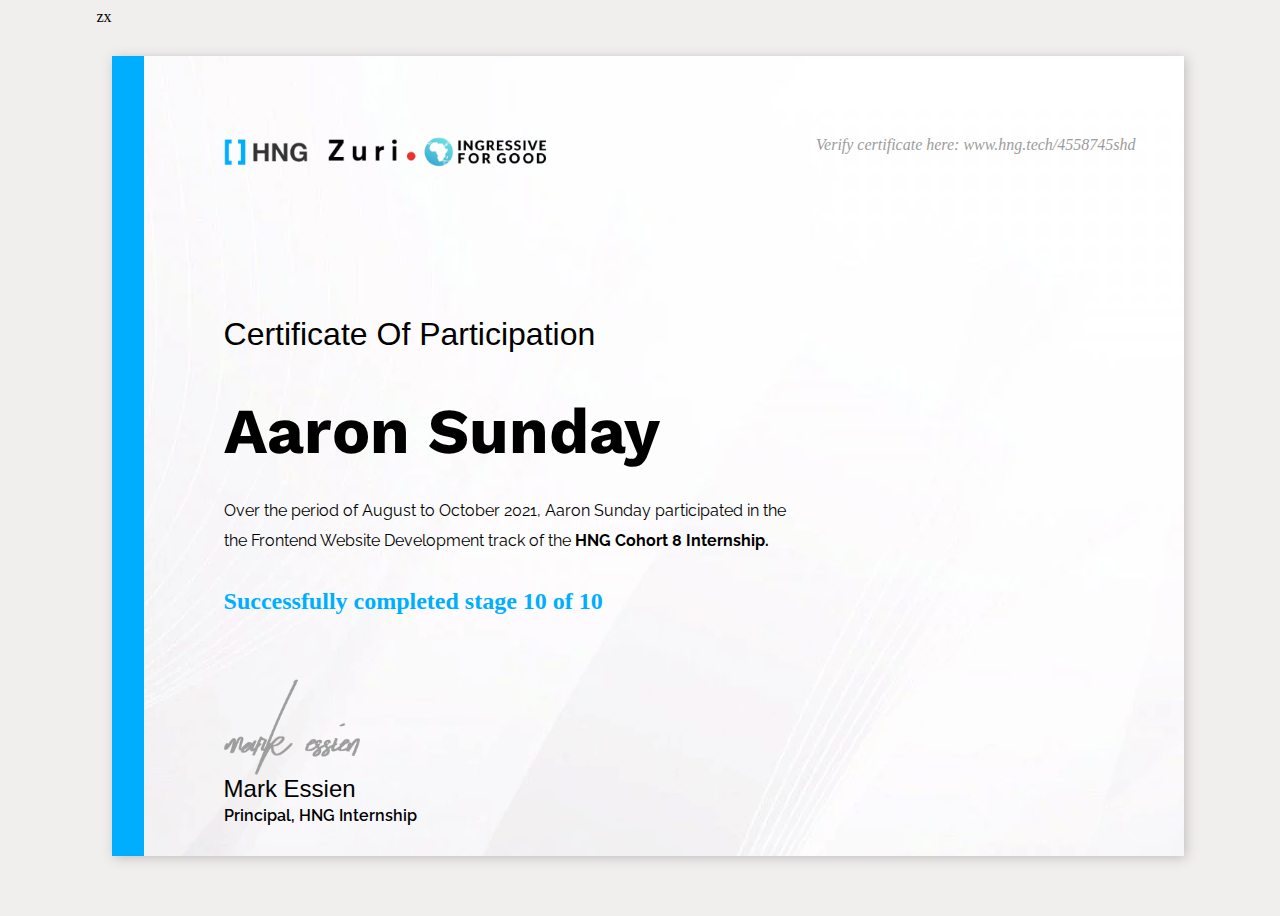
<file: index.html>
zx<!DOCTYPE html>
<head>
    <style>
        @import url('https://fonts.googleapis.com/css2?family=Raleway:wght@400&family=Work+Sans:ital,wght@0,400;1,300&display=swap');
        @import url('https://fonts.googleapis.com/css2?family=Work+Sans:ital,wght@0,400;1,300&display=swap');
</style>
<link href='styles.css' rel="stylesheet"/>
</head>
<body>
    <main>
            <div class="mainbody">
                <div class="solo-body">
                    <div class="headprops">
                        <div>
                        <img src="./hng.png"/>
                        <img src="./ingresive.png"/>
                        <img src="./image 18.png"/>
                        </div>
                        <a href="#"><i>Verify certificate here: www.hng.tech/4558745shd</i></a>
                       
                    </div>
                    <h3>Certificate of participation</h3>
                    <div class="mid-body">
                        <h1>Aaron Sunday</h2>
                            <p>Over the period of August to October 2021, Aaron Sunday participated in the <br/>
                                the Frontend Website Development track of the <b>HNG Cohort 8 Internship.</b> </p>
                            <h4>Successfully completed stage 10 of 10</h5>
                    </div>
                    <div class="foots">
                        <img class="sign" src="./Mark Essien.png"/>
                        <div>
                            <span>Mark Essien</span>
                            <p class="last-p">Principal, HNG Internship</p>
                        </div>
                        
                    </div>
                </div>
                <div>

                </div>
            </div>
    </main>
</body>
</html>
</file>
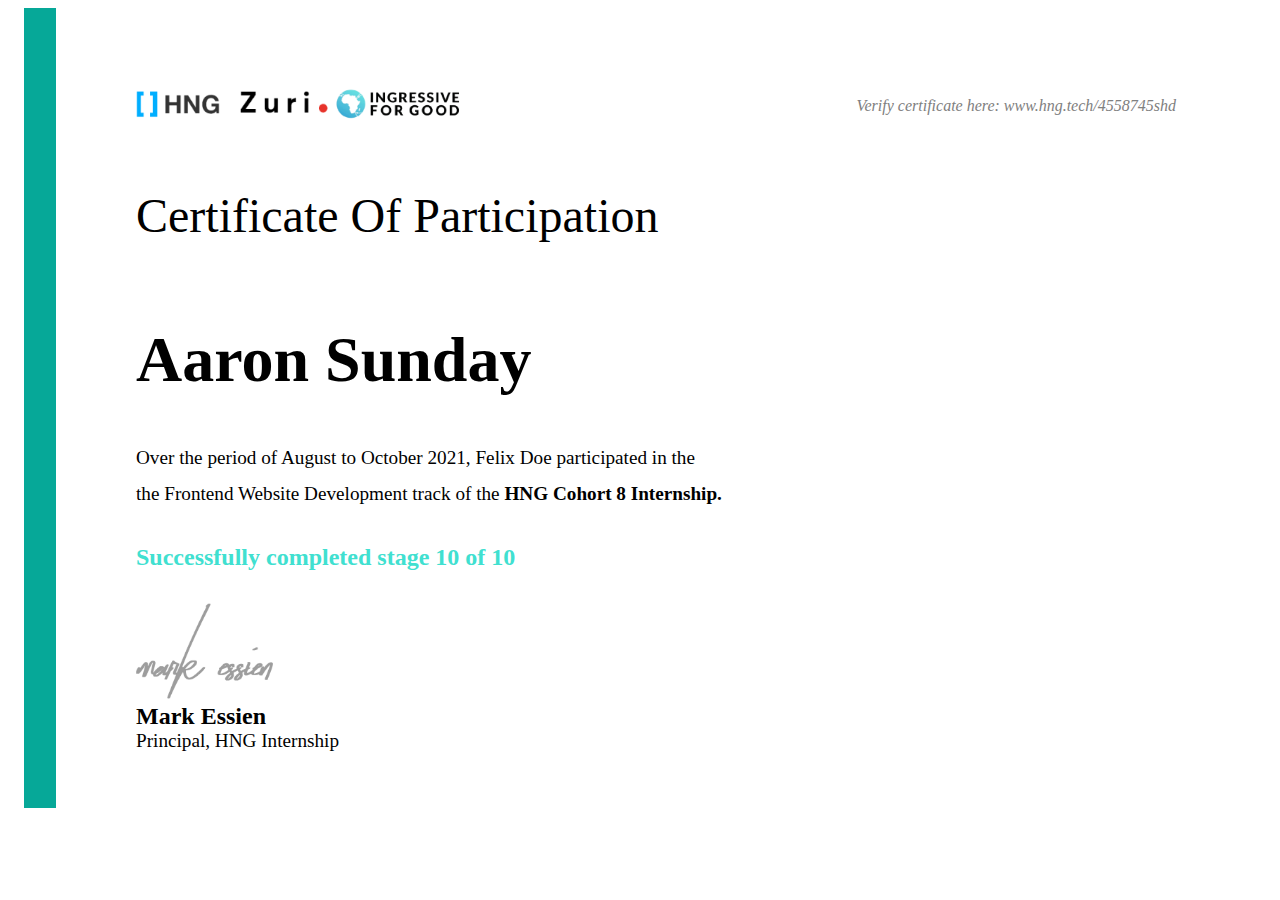
<file: Certificate/index.html>
<!DOCTYPE html>
<head>
<link href='styles.css' rel="stylesheet"/>
</head>
<body>
    <main>
            <div class="mainbody">
                <div class="solo-body">
                    <div class="headprops">
                        <div>
                        <img src="./hng.png"/>
                        <img src="./ingresive.png"/>
                        <img src="./image 18.png"/>
                        </div>
                        <a><i>Verify certificate here: www.hng.tech/4558745shd</i></a>
                    </div>
                    <h3>Certificate of participation</h3>
                    <div>
                        <h1>Aaron Sunday</h2>
                            <p>Over the period of August to October 2021, Felix Doe participated in the <br/>
                                the Frontend Website Development track of the <b>HNG Cohort 8 Internship.</b> </p>
                            <h4>Successfully completed stage 10 of 10</h5>
                    </div>
                    <div>
                        <img class="sign" src="./Mark Essien.png"/>
                        <div>
                            <span>Mark Essien</span>
                            <p class="last-p">Principal, HNG Internship</p>
                        </div>
                        
                    </div>
                </div>
                <div>

                </div>
            </div>
    </main>
</body>
</html>
</file>
<file: styles.css>
body {
  background-color: rgb(241, 238, 238);
  display: flex;
  justify-content: center;
  box-sizing: border-box;
  height: 100%;
}
main {
  background: #00aeff;
  height: 50rem;
  margin-top: 3rem;
  box-shadow: 0.1rem 0.1rem 0.7rem rgb(192, 191, 191);
}

span {
  font-size: 1.5rem;
  font-weight: 500;
  font-family: "work san", sans-serif;
}
.headprops {
  display: flex;
  width: 100%;
  flex-direction: row;
  justify-content: space-between;
}

.mainbody {
  background-image: url(/Background.png);
  height: 50rem;
  width: 65rem;
  margin-left: 2rem;
  top: 0px;
}
.solo-body {
  margin-top: 0px;
  padding: 5rem 3rem 3rem 5rem;
  box-shadow: 2rem;
}
h4 {
  color: #00aeff;
  font-size: 1.5rem;
}

h3 {
  /* text-align: center; */
  font-family: "work", sans-serif;
  text-transform: capitalize;
  margin-top: 9rem;
  font-size: 2rem;
  font-weight: normal;
}
h1 {
  font-family: "Work Sans", sans-serif;
  font-size: 4rem;
  margin-top: 2.5rem;
}
p {
  color: black;
  font-family: Raleway;
  font-weight: normal;
  font-size: 1rem;
  line-height: 30px;
  margin-top: -1rem;
}
.last-p {
  margin-top: -0.1rem;
  font-size: 1rem;
  font-weight: 600;
}
img {
  height: 2rem;
}
.sign {
  height: 6rem;
}
a {
  color: rgb(156, 156, 156);
  text-decoration: none;
}

.foots {
  margin-top: 4rem;
}

@media only screen and (max-width: 768px) {
  main {
    height: 48rem;
    margin: 1.3rem;
  }
  .mainbody {
    width: 30rem;
    height: 48rem;
  }
  .solo-body {
    padding: 2.5rem 1.5rem 1.5rem 2.5rem;
  }
  h1 {
    font-size: 3rem;
    height: 2rem;
    margin-bottom: 4rem;
  }
  h3 {
    margin-top: 5rem;
  }
}
</file>
<file: Certificate/styles.css>
body {
  background-color: white;
  display: flex;
  justify-content: center;
  box-sizing: border-box;
  height: 100%;
}
main {
  background-color: rgb(6, 168, 152);
}
.headprops {
  display: flex;
  justify-content: space-between;
  align-items: center;
}

.mainbody {
  background-color: white;
  height: 50rem;
  width: 75rem;
  margin-left: 2rem;
  top: 0px;
}
.solo-body {
  margin-top: 0px;
  padding: 5rem;
}
h4 {
  color: turquoise;
  font-size: 1.5rem;
}

h3 {
  text-transform: capitalize;
  margin-top: 4rem;
  font-size: 3rem;
  font-weight: normal;
}
h1 {
  font-family: "Times New Roman", Times, serif;
  font-size: 4rem;
  margin-top: 5rem;
}
p {
  font-family: Raleway;
  font-weight: normal;
  font-size: 1.2rem;
  line-height: 36px;
}
.last-p {
  margin-top: -0.4rem;
}
span {
  font-size: 1.5rem;
  font-weight: 800;
}

img {
  height: 2rem;
}
.sign {
  height: 6rem;
}
a {
  color: gray;
}
</file>
